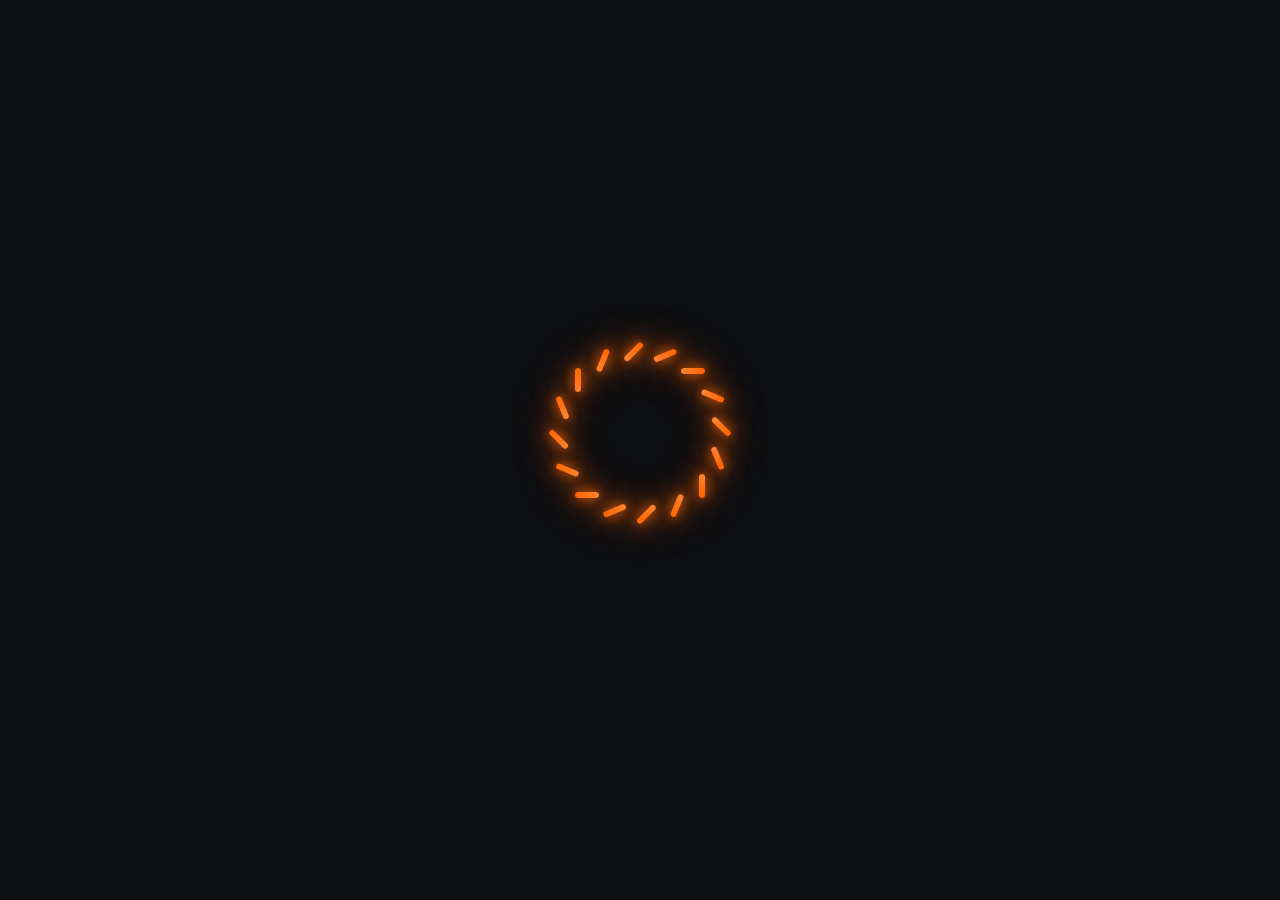
<file: index3.html>
<!DOCTYPE html>
<html lang="ar" dir="rtl">
<head>
    <meta charset="UTF-8">
    <meta name="viewport" content="width=device-width, initial-scale=1.0">
    <title>جاري التحميل...</title>
    <link href="https://fonts.googleapis.com/css2?family=Cairo:wght@600&display=swap" rel="stylesheet">
    <style>
        /* ضبط الشاشة بالكامل لتكون الخلفية داكنة وفخمة وتبرز إضاءة النيون */
        * {
            box-sizing: border-box;
            margin: 0;
            padding: 0;
        }
        
        body {
            background-color: #0d0f12; /* خلفية داكنة فخمة لإبراز النيون البرتقالي */
            height: 100vh;
            display: flex;
            flex-direction: column;
            align-items: center;
            justify-content: center;
            overflow: hidden;
            gap: 35px;
        }

        /* حاوية الأنيميشن الدائري */
        .loader-neon-box {
            position: relative;
            width: 130px;
            height: 130px;
        }
        
        /* توزيع الـ 16 ذراع بشكل دائري مضبوط */
        .loader-neon-box span {
            position: absolute;
            top: 0;
            left: 0;
            width: 100%;
            height: 100%;
            transform: rotate(calc(22.5deg * var(--i)));
        }
        
        /* تصميم ذراع النيون المضيء (نفس الصورة تماماً) */
        .loader-neon-box span::before {
            content: '';
            position: absolute;
            top: 0;
            left: 0;
            width: 6px;
            height: 24px;
            background: linear-gradient(180deg, #FF6600, #ff8533);
            border-radius: 6px;
            /* تأثير توهج النيون الفخم باللون البرتقالي الخاص بمتجرك */
            box-shadow: 0 0 12px #FF6600, 0 0 25px #FF6600, 0 0 40px #FF6600;
            animation: animateNeonLoader 1.2s linear infinite;
            animation-delay: calc(0.075s * var(--i));
        }
        
        /* حركة الدوران النيون المتناوبة */
        @keyframes animateNeonLoader {
            0% {
                transform: scale(1);
                opacity: 1;
            }
            80%, 100% {
                transform: scale(1);
                opacity: 0.05;
            }
        }
        
        /* نص التحميل المضيء أسفل الدائرة */
        .loader-neon-text {
            font-family: 'Cairo', sans-serif;
            font-size: 16px;
            font-weight: 600;
            color: #FF6600;
            text-shadow: 0 0 10px rgba(255, 102, 0, 0.4);
            letter-spacing: 0.5px;
            animation: pulseText 1.5s ease-in-out infinite;
        }
        
        @keyframes pulseText {
            0%, 100% { opacity: 0.6; }
            50% { opacity: 1; }
        }
    </style>
</head>
<body>

    <div class="loader-neon-box">
        <span style="--i:0;"></span>
        <span style="--i:1;"></span>
        <span style="--i:2;"></span>
        <span style="--i:3;"></span>
        <span style="--i:4;"></span>
        <span style="--i:5;"></span>
        <span style="--i:6;"></span>
        <span style="--i:7;"></span>
        <span style="--i:8;"></span>
        <span style="--i:9;"></span>
        <span style="--i:10;"></span>
        <span style="--i:11;"></span>
        <span style="--i:12;"></span>
        <span style="--i:13;"></span>
        <span style="--i:14;"></span>
        <span style="--i:15;"></span>
    </div>

    <div class="loader-neon-text"></div>
    <script src="language.js"></script>

</body>
</html>
</file>
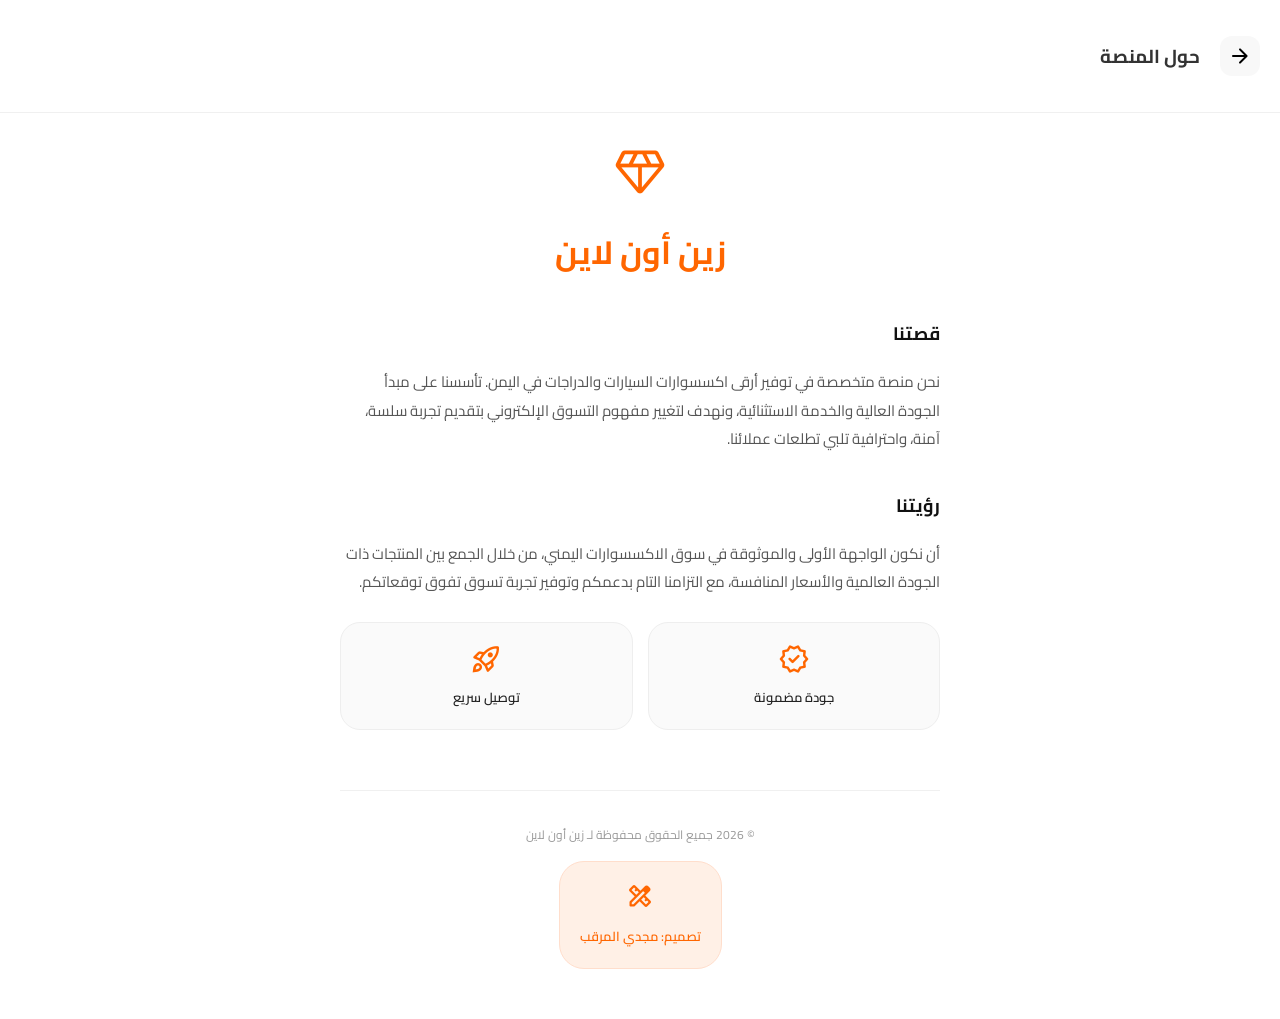
<file: index4.html>
<!DOCTYPE html>
<html lang="ar" dir="rtl">
<head>
    <meta charset="UTF-8">
    <meta name="viewport" content="width=device-width, initial-scale=1.0">
    <title id="pageTitle">عنا وحول المنصة</title>
    <link href="https://fonts.googleapis.com/css2?family=Cairo:wght@300;400;600;700&display=swap" rel="stylesheet">
    <link rel="stylesheet" href="https://fonts.googleapis.com/css2?family=Material+Symbols+Rounded:opsz,wght,FILL,GRAD@24,400,0,0" />
    <style>
        body { font-family: 'Cairo', sans-serif; background-color: #ffffff; color: #333; margin: 0; padding: 0; }
        
        .header { padding: 20px; display: flex; align-items: center; gap: 20px; border-bottom: 1px solid #f0f0f0; background: #fff; position: sticky; top: 0; z-index: 100; }
        .back-btn { background: #f8f8f8; border: none; width: 40px; height: 40px; border-radius: 12px; cursor: pointer; display: flex; align-items: center; justify-content: center; }
        
        .content { padding: 30px; max-width: 600px; margin: auto; }
        .logo-box { text-align: center; margin-bottom: 30px; }
        .logo-box h1 { font-size: 32px; color: #FF6600; margin: 10px 0; font-weight: 700; }
        
        .section-title { font-size: 18px; color: #111; margin-top: 35px; font-weight: 700; }
        .about-text { color: #555; line-height: 1.9; font-size: 15px; margin-top: 10px; }

        .services-grid { display: grid; grid-template-columns: 1fr 1fr; gap: 15px; margin-top: 25px; }
        .service-card { background: #fafafa; padding: 20px; border-radius: 20px; text-align: center; border: 1px solid #eee; }
        .service-card span { color: #FF6600; font-size: 32px; margin-bottom: 10px; display: block; }
        .service-card p { font-size: 13px; font-weight: 600; margin: 0; color: #222; }

        .footer-rights { margin-top: 60px; padding: 20px; text-align: center; border-top: 1px solid #f0f0f0; }
        #rightsText { font-size: 12px; color: #999; margin-bottom: 15px; }
        .designer-badge { background: #fff0e6; padding: 20px; border-radius: 25px; display: inline-block; color: #FF6600; border: 1px solid #ffdecc; }
        .designer-badge p { font-size: 13px; margin: 5px 0 0 0; font-weight: 600; }
        .designer-badge span { font-size: 28px; }
    </style>
</head>
<body>

    <header class="header">
        <button class="back-btn" onclick="window.history.back()">
            <span class="material-symbols-rounded">arrow_forward</span>
        </button>
        <h3 id="aboutHeader">حول المنصة</h3>
    </header>

    <div class="content">
        <div class="logo-box">
            <span class="material-symbols-rounded" style="font-size:60px; color:#FF6600;">diamond</span>
            <h1 id="aboutMainTitle">زين أون لاين</h1>
        </div>

        <p class="section-title" id="ourStory">قصتنا</p>
        <p class="about-text" id="aboutDesc">نحن منصة متخصصة في توفير أرقى اكسسوارات السيارات والدراجات في اليمن. تأسسنا على مبدأ الجودة العالية والخدمة الاستثنائية، ونهدف لتغيير مفهوم التسوق الإلكتروني بتقديم تجربة سلسة، آمنة، واحترافية تلبي تطلعات عملائنا.</p>

        <p class="section-title" id="ourVision">رؤيتنا</p>
        <p class="about-text" id="visionDesc">أن نكون الواجهة الأولى والموثوقة في سوق الاكسسوارات اليمني، من خلال الجمع بين المنتجات ذات الجودة العالمية والأسعار المنافسة، مع التزامنا التام بدعمكم وتوفير تجربة تسوق تفوق توقعاتكم.</p>

        <div class="services-grid">
            <div class="service-card">
                <span class="material-symbols-rounded">verified</span>
                <p id="feat1">جودة مضمونة</p>
            </div>
            <div class="service-card">
                <span class="material-symbols-rounded">rocket_launch</span>
                <p id="feat2">توصيل سريع</p>
            </div>
        </div>

        <div class="footer-rights">
            <p id="rightsText">© 2026 جميع الحقوق محفوظة لـ زين أون لاين</p>
            <div class="designer-badge">
                <span class="material-symbols-rounded">design_services</span>
                <p id="designerName">تصميم: مجدي المرقب</p>
            </div>
        </div>
    </div>

    <script>
        const lang = localStorage.getItem("app_language") || "ar";
        const content = {
            ar: {
                pageTitle: "عنا وحول المنصة", aboutHeader: "حول المنصة", aboutMainTitle: "زين أون لاين",
                ourStory: "قصتنا", aboutDesc: "نحن منصة متخصصة في توفير أرقى اكسسوارات السيارات والدراجات في اليمن. تأسسنا على مبدأ الجودة العالية والخدمة الاستثنائية، ونهدف لتغيير مفهوم التسوق الإلكتروني بتقديم تجربة سلسة، آمنة، واحترافية تلبي تطلعات عملائنا.",
                ourVision: "رؤيتنا", visionDesc: "أن نكون الواجهة الأولى والموثوقة في سوق الاكسسوارات اليمني، من خلال الجمع بين المنتجات ذات الجودة العالمية والأسعار المنافسة، مع التزامنا التام بدعمكم وتوفير تجربة تسوق تفوق توقعاتكم.",
                feat1: "جودة مضمونة", feat2: "توصيل سريع",
                rightsText: "© 2026 جميع الحقوق محفوظة لـ زين أون لاين", designerName: "تصميم: مجدي المرقب"
            },
            en: {
                pageTitle: "About Us", aboutHeader: "About Platform", aboutMainTitle: "Zain Online",
                ourStory: "Our Story", aboutDesc: "We are a platform specializing in providing the finest car and motorbike accessories in Yemen. Founded on the principle of high quality and exceptional service, we aim to transform e-commerce by providing a seamless, secure, and professional experience.",
                ourVision: "Our Vision", visionDesc: "To be the leading and trusted destination in the Yemeni accessories market by combining world-class products with competitive prices, fully committed to supporting you and providing a shopping experience that exceeds your expectations.",
                feat1: "Guaranteed Quality", feat2: "Fast Delivery",
                rightsText: "© 2026 All rights reserved to Zain Online", designerName: "Designed by: Magdi Al-Marqab"
            }
        };

        const data = content[lang];
        document.documentElement.dir = (lang === "en") ? "ltr" : "rtl";
        document.getElementById("pageTitle").textContent = data.pageTitle;
        document.getElementById("aboutHeader").textContent = data.aboutHeader;
        document.getElementById("aboutMainTitle").textContent = data.aboutMainTitle;
        document.getElementById("ourStory").textContent = data.ourStory;
        document.getElementById("aboutDesc").textContent = data.aboutDesc;
        document.getElementById("ourVision").textContent = data.ourVision;
        document.getElementById("visionDesc").textContent = data.visionDesc;
        document.getElementById("feat1").textContent = data.feat1;
        document.getElementById("feat2").textContent = data.feat2;
        document.getElementById("rightsText").textContent = data.rightsText;
        document.getElementById("designerName").textContent = data.designerName;
    </script>
</body>
</html>
</file>
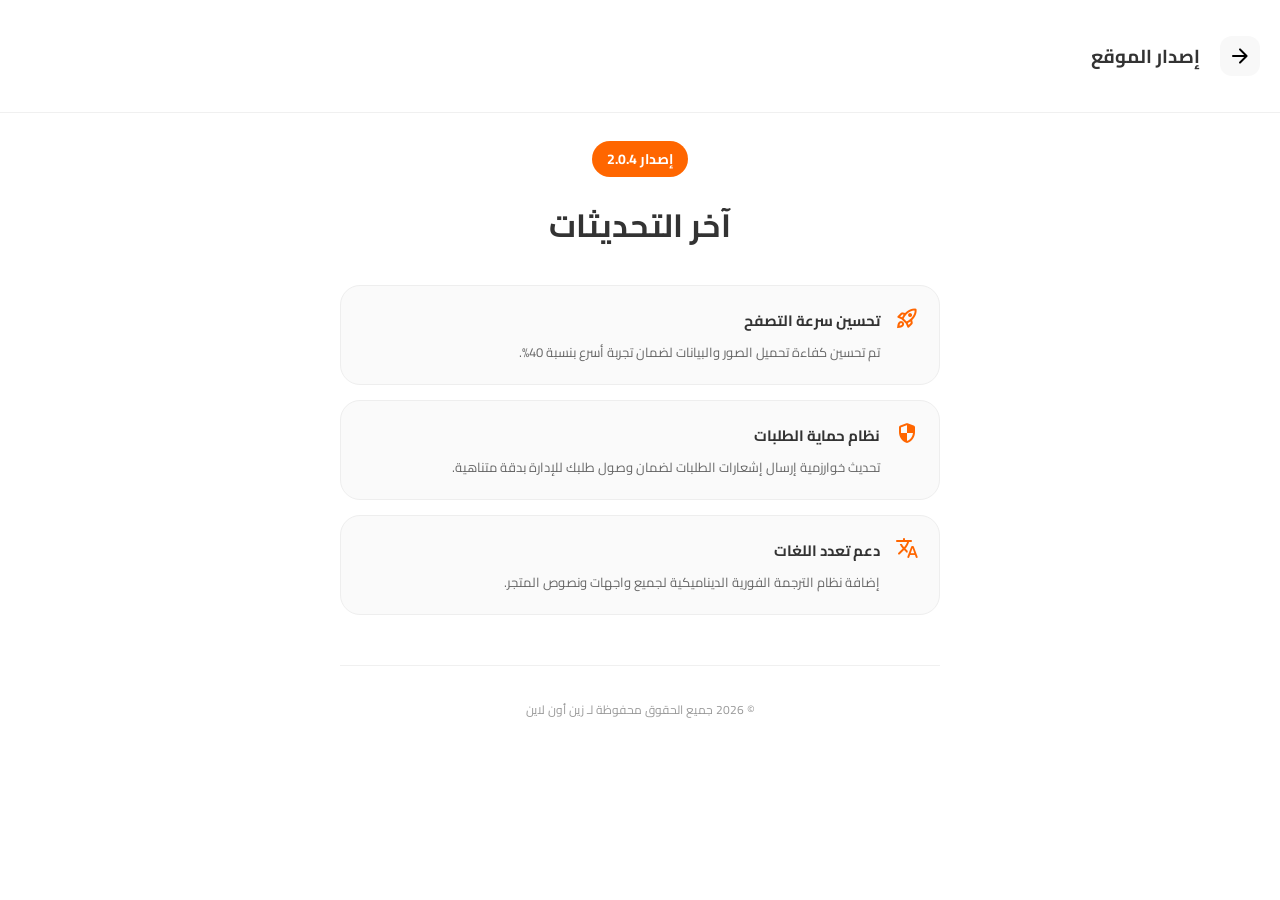
<file: index5.html>
<!DOCTYPE html>
<html lang="ar" dir="rtl">
<head>
    <meta charset="UTF-8">
    <meta name="viewport" content="width=device-width, initial-scale=1.0">
    <title id="pageTitle">إصدار الموقع والتحديثات</title>
    <link href="https://fonts.googleapis.com/css2?family=Cairo:wght@300;400;600;700&display=swap" rel="stylesheet">
    <link rel="stylesheet" href="https://fonts.googleapis.com/css2?family=Material+Symbols+Rounded:opsz,wght,FILL,GRAD@24,400,0,0" />
    <style>
        body { font-family: 'Cairo', sans-serif; background-color: #ffffff; color: #333; margin: 0; padding: 0; }
        
        .header { padding: 20px; display: flex; align-items: center; gap: 20px; border-bottom: 1px solid #f0f0f0; background: #fff; position: sticky; top: 0; z-index: 100; }
        .back-btn { background: #f8f8f8; border: none; width: 40px; height: 40px; border-radius: 12px; cursor: pointer; display: flex; align-items: center; justify-content: center; }
        
        .content { padding: 30px; max-width: 600px; margin: auto; }
        .update-box { text-align: center; margin-bottom: 30px; }
        .version-badge { background: #FF6600; color: white; padding: 5px 15px; border-radius: 20px; font-weight: 700; font-size: 14px; }
        
        .update-list { margin-top: 30px; }
        .update-item { background: #fafafa; padding: 20px; border-radius: 20px; margin-bottom: 15px; border: 1px solid #eee; display: flex; gap: 15px; align-items: flex-start; }
        .update-item span { color: #FF6600; font-size: 24px; }
        .update-item h4 { margin: 0 0 5px 0; font-size: 15px; }
        .update-item p { margin: 0; font-size: 13px; color: #666; }

        .footer-rights { margin-top: 50px; padding: 20px; text-align: center; border-top: 1px solid #f0f0f0; }
        #rightsText { font-size: 12px; color: #999; }
    </style>
</head>
<body>

    <header class="header">
        <button class="back-btn" onclick="window.history.back()">
            <span class="material-symbols-rounded">arrow_forward</span>
        </button>
        <h3 id="updateHeader">إصدار الموقع</h3>
    </header>

    <div class="content">
        <div class="update-box">
            <span class="version-badge" id="versionBadge">إصدار 2.0.4</span>
            <h1 id="updateMainTitle">آخر التحديثات</h1>
        </div>

        <div class="update-list">
            <div class="update-item">
                <span class="material-symbols-rounded">rocket_launch</span>
                <div>
                    <h4 id="u1Title">تحسين سرعة التصفح</h4>
                    <p id="u1Desc">تم تحسين كفاءة تحميل الصور والبيانات لضمان تجربة أسرع بنسبة 40%.</p>
                </div>
            </div>
            <div class="update-item">
                <span class="material-symbols-rounded">security</span>
                <div>
                    <h4 id="u2Title">نظام حماية الطلبات</h4>
                    <p id="u2Desc">تحديث خوارزمية إرسال إشعارات الطلبات لضمان وصول طلبك للإدارة بدقة متناهية.</p>
                </div>
            </div>
            <div class="update-item">
                <span class="material-symbols-rounded">translate</span>
                <div>
                    <h4 id="u3Title">دعم تعدد اللغات</h4>
                    <p id="u3Desc">إضافة نظام الترجمة الفورية الديناميكية لجميع واجهات ونصوص المتجر.</p>
                </div>
            </div>
        </div>

        <div class="footer-rights">
            <p id="rightsText">© 2026 جميع الحقوق محفوظة لـ زين أون لاين</p>
        </div>
    </div>

    <script>
        const lang = localStorage.getItem("app_language") || "ar";
        const content = {
            ar: {
                pageTitle: "إصدار الموقع والتحديثات", updateHeader: "إصدار الموقع", versionBadge: "إصدار 2.0.4",
                updateMainTitle: "آخر التحديثات", u1Title: "تحسين سرعة التصفح", u1Desc: "تم تحسين كفاءة تحميل الصور والبيانات لضمان تجربة أسرع بنسبة 40%.",
                u2Title: "نظام حماية الطلبات", u2Desc: "تحديث خوارزمية إرسال إشعارات الطلبات لضمان وصول طلبك للإدارة بدقة متناهية.",
                u3Title: "دعم تعدد اللغات", u3Desc: "إضافة نظام الترجمة الفورية الديناميكية لجميع واجهات ونصوص المتجر.",
                rightsText: "© 2026 جميع الحقوق محفوظة لـ زين أون لاين"
            },
            en: {
                pageTitle: "Site Version & Updates", updateHeader: "Site Version", versionBadge: "Version 2.0.4",
                updateMainTitle: "Latest Updates", u1Title: "Performance Optimization", u1Desc: "Improved image and data loading efficiency for 40% faster experience.",
                u2Title: "Order Protection System", u2Desc: "Updated order notification algorithms to ensure accurate delivery to management.",
                u3Title: "Multilingual Support", u3Desc: "Added dynamic real-time translation system for all store interfaces.",
                rightsText: "© 2026 All rights reserved to Zain Online"
            }
        };

        const data = content[lang];
        document.documentElement.dir = (lang === "en") ? "ltr" : "rtl";
        document.getElementById("pageTitle").textContent = data.pageTitle;
        document.getElementById("updateHeader").textContent = data.updateHeader;
        document.getElementById("versionBadge").textContent = data.versionBadge;
        document.getElementById("updateMainTitle").textContent = data.updateMainTitle;
        document.getElementById("u1Title").textContent = data.u1Title;
        document.getElementById("u1Desc").textContent = data.u1Desc;
        document.getElementById("u2Title").textContent = data.u2Title;
        document.getElementById("u2Desc").textContent = data.u2Desc;
        document.getElementById("u3Title").textContent = data.u3Title;
        document.getElementById("u3Desc").textContent = data.u3Desc;
        document.getElementById("rightsText").textContent = data.rightsText;
    </script>
</body>
</html>
</file>
